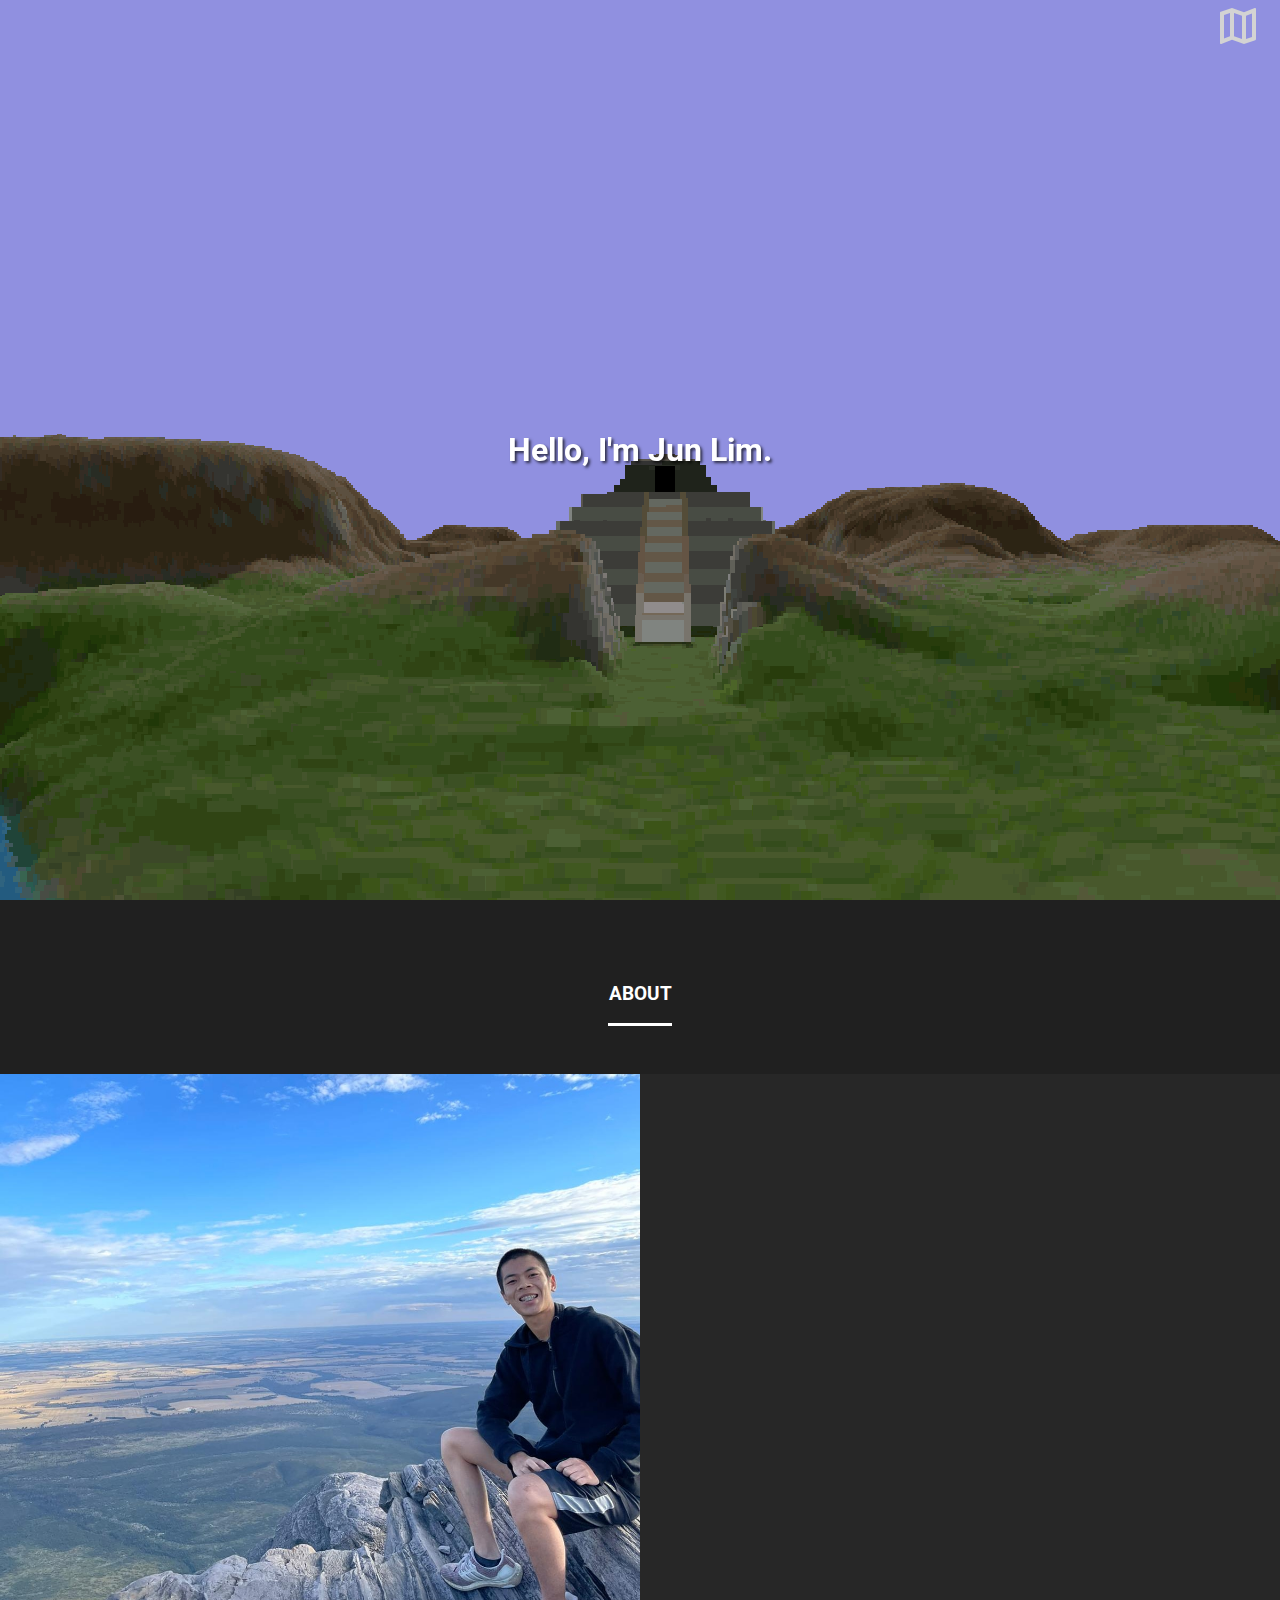
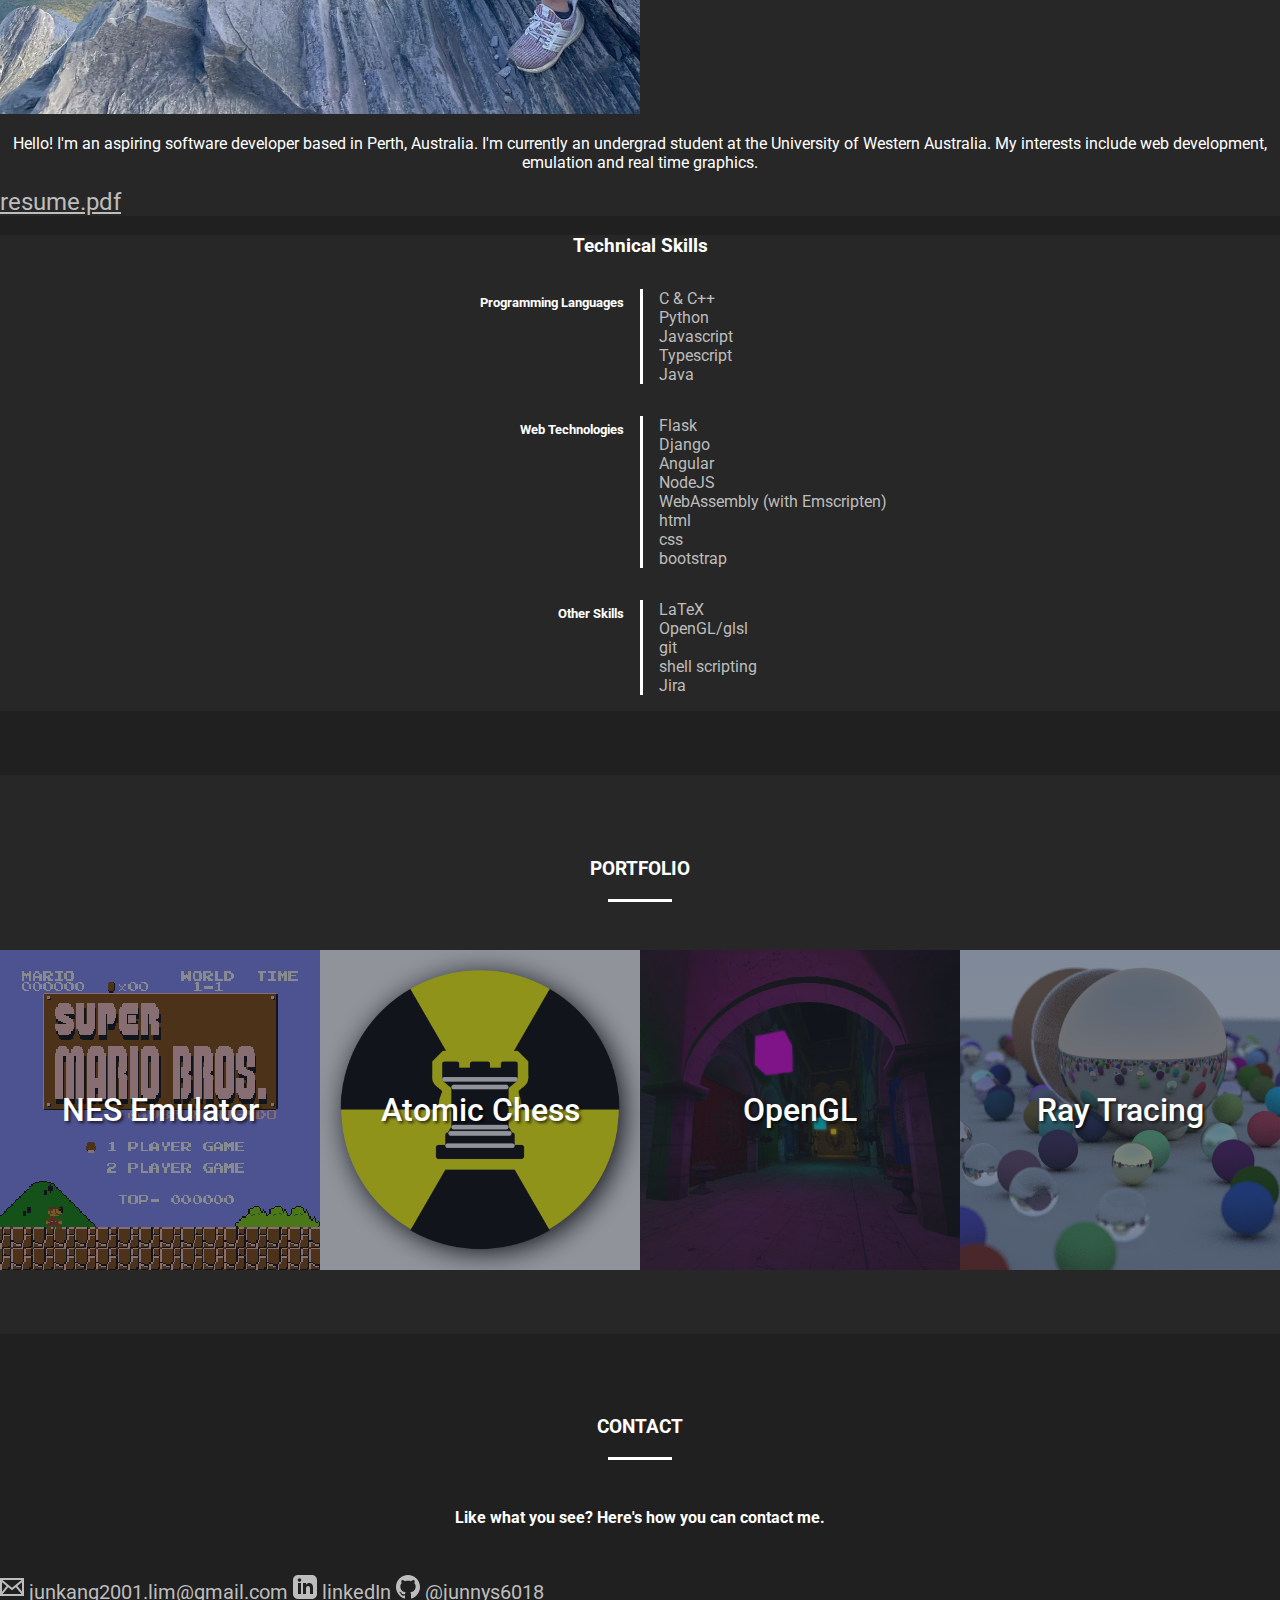
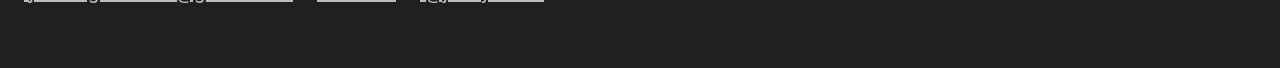
<file: index.html>
<!DOCTYPE html>
<html lang='en'>

<head>
    <meta charset='UTF-8'>
    <meta name='viewport' content='width=device-width, initial-scale=1.0'>
    <title>Jun Lim | Software Developer</title>

    <script src='voxel_space.js'></script>
    <script src='index.js'></script>

    <!-- nice font -->
    <link rel="preconnect" href="https://fonts.googleapis.com">
    <link rel="preconnect" href="https://fonts.gstatic.com" crossorigin>
    <link href="https://fonts.googleapis.com/css2?family=Roboto:wght@300&display=swap" rel="stylesheet">

    <!-- bootstrap -->
    <link href="https://cdn.jsdelivr.net/npm/bootstrap@5.1.0/dist/css/bootstrap.min.css" rel="stylesheet"
        integrity="sha384-KyZXEAg3QhqLMpG8r+8fhAXLRk2vvoC2f3B09zVXn8CA5QIVfZOJ3BCsw2P0p/We" crossorigin="anonymous">
    <script src="https://cdn.jsdelivr.net/npm/bootstrap@5.1.0/dist/js/bootstrap.bundle.min.js"
        integrity="sha384-U1DAWAznBHeqEIlVSCgzq+c9gqGAJn5c/t99JyeKa9xxaYpSvHU5awsuZVVFIhvj"
        crossorigin="anonymous"></script>

    <!-- custom style -->
    <link href='style.css' rel='stylesheet'>
</head>

<body>
    <div class='canvas-wrap'>
        <canvas id='voxel-canvas'></canvas>
        <div class='canvas-overlay'>
            <h1 class='display-2'>Hello, I'm Jun Lim.</h1>
        </div>
    </div>
    <div tabindex=1 class='map-dropdown'>
        <svg xmlns='http://www.w3.org/2000/svg' height='24px' viewBox='0 0 24 24' width='24px' fill='#000000'>
            <path d='M0 0h24v24H0V0z' fill='none' />
            <path
                d='M20.5 3l-.16.03L15 5.1 9 3 3.36 4.9c-.21.07-.36.25-.36.48V20.5c0 .28.22.5.5.5l.16-.03L9 18.9l6 2.1 5.64-1.9c.21-.07.36-.25.36-.48V3.5c0-.28-.22-.5-.5-.5zM10 5.47l4 1.4v11.66l-4-1.4V5.47zm-5 .99l3-1.01v11.7l-3 1.16V6.46zm14 11.08l-3 1.01V6.86l3-1.16v11.84z' />
        </svg>
        <div id='map-dropdown-content'>
            <div>
                <div class='map-overlay'><img src='maps/Aztec-Color.png' alt='aztec'></div>
                <div class='map-text'>Aztec</div>
            </div>
            <div>
                <div class='map-overlay'><img src='maps/Canyon-Color.png' alt='canyon'></div>
                <div class='map-text'>Canyon</div>
            </div>
            <div>
                <div class='map-overlay'><img src='maps/Plains-Color.png' alt='plains'></div>
                <div class='map-text'>Plains</div>
            </div>
            <div>
                <div class='map-overlay'><img src='maps/Tundra-Color.png' alt='tundra'></div>
                <div class='map-text'>Tundra</div>
            </div>
        </div>
    </div>

    <span id='fps'></span>

    <section id='about' class='primary-grey'>
        <div class='container d-flex flex-column'>
            <h3 class='section-header'>ABOUT</h3>
            <div class='underline'></div>
            <div class='row gx-md-5 gy-3'>
                <div class='col-md-6'>
                    <div class='p-4 w-100 h-100 d-flex flex-column secondary-grey'>
                        <img id='headshot' src='assets/headshot.jpg' alt='headshot' class='mx-auto mb-5'>
                        <p style='text-align:center;flex-grow: 1'>Hello! I'm an aspiring software developer based in
                            Perth,
                            Australia. I'm currently an undergrad
                            student
                            at the University of Western Australia. My interests include web development, emulation and
                            real time graphics.
                        </p>
                        <a class='resume-download' href="/assets/Jun Lim.pdf" download>resume.pdf</a>
                    </div>
                </div>
                <div class='col-md-6'>
                    <div class='p-4 w-100 h-100 secondary-grey'>
                        <h3 style='text-align:center; margin-bottom: 1rem'>Technical Skills</h3>
                        <div class='skills-panel'>
                            <h5>Programming Languages</h5>
                            <ul>
                                <li>C & C++</li>
                                <li>Python</li>
                                <li>Javascript</li>
                                <li>Typescript</li>
                                <li>Java</li>
                            </ul>

                            <h5>Web Technologies</h5>
                            <ul>
                                <li>Flask</li>
                                <li>Django</li>
                                <li>Angular</li>
                                <li>NodeJS</li>
                                <li>WebAssembly (with Emscripten)</li>
                                <li>html</li>
                                <li>css</li>
                                <li>bootstrap</li>
                            </ul>

                            <h5>Other Skills</h5>
                            <ul>
                                <li>LaTeX</li>
                                <li>OpenGL/glsl</li>
                                <li>git</li>
                                <li>shell scripting</li>
                                <li>Jira</li>
                            </ul>
                        </div>
                    </div>
                </div>
            </div>
        </div>
    </section>

    <section id='portfolio' class='secondary-grey'>
        <div class='container d-flex flex-column'>
            <h3 class='section-header'>PORTFOLIO</h3>
            <div class='underline'></div>

            <div class='projects'>
                <a class='project-item' href='/nes'>
                    <img src='assets/nes.png' alt='nes' style='image-rendering: pixelated;'>
                    <div class='project-text'><span>NES Emulator</span></div>
                </a>
                <a class='project-item' href='http://ec2-13-239-60-176.ap-southeast-2.compute.amazonaws.com:5000/'>
                    <img src='assets/atomicchess.png' alt='atomic chess' style='background-color:white'>
                    <div class='project-text'><span>Atomic Chess</span></div>
                </a>
                <a class='project-item' href='https://github.com/junnys6018/opengl-demos'>
                    <img src='assets/opengl.png' alt='opengl'>
                    <div class='project-text'><span>OpenGL</span></div>
                </a>
                <a class='project-item' href='https://github.com/junnys6018/Ray-Tracing'>
                    <img src='assets/raytracing.png' alt='raytracing'>
                    <div class='project-text'><span>Ray Tracing</span></div>
                </a>
            </div>

        </div>
    </section>

    <section id='contact' class='primary-grey'>
        <div class='container d-flex flex-column'>
            <h3 class='section-header'>CONTACT</h3>
            <div class='underline'></div>
            <h4 style='text-align:center'>Like what you see? Here's how you can contact me.</h4>

            <div class='contacts d-flex align-items-center justify-content-around flex-column flex-md-row'>
                <a class='contact-item' href='mailto:junkang2001.lim@gmail.com'>
                    <svg xmlns="http://www.w3.org/2000/svg" width="24" height="24" viewBox="0 0 24 24">
                        <path
                            d="M0 3v18h24v-18h-24zm6.623 7.929l-4.623 5.712v-9.458l4.623 3.746zm-4.141-5.929h19.035l-9.517 7.713-9.518-7.713zm5.694 7.188l3.824 3.099 3.83-3.104 5.612 6.817h-18.779l5.513-6.812zm9.208-1.264l4.616-3.741v9.348l-4.616-5.607z" />
                    </svg>
                    <span class='contact-name'>junkang2001.lim@gmail.com</span>
                </a>
                <a class='contact-item' href='https://www.linkedin.com/in/jun-lim-131810180/'>
                    <svg xmlns="http://www.w3.org/2000/svg" width="24" height="24" viewBox="0 0 24 24">
                        <path
                            d="M19 0h-14c-2.761 0-5 2.239-5 5v14c0 2.761 2.239 5 5 5h14c2.762 0 5-2.239 5-5v-14c0-2.761-2.238-5-5-5zm-11 19h-3v-11h3v11zm-1.5-12.268c-.966 0-1.75-.79-1.75-1.764s.784-1.764 1.75-1.764 1.75.79 1.75 1.764-.783 1.764-1.75 1.764zm13.5 12.268h-3v-5.604c0-3.368-4-3.113-4 0v5.604h-3v-11h3v1.765c1.396-2.586 7-2.777 7 2.476v6.759z" />
                    </svg>
                    <span class='contact-name'>linkedIn</span>
                </a>
                <a class='contact-item' href='https://github.com/junnys6018'>
                    <svg xmlns="http://www.w3.org/2000/svg" width="24" height="24" viewBox="0 0 24 24">
                        <path
                            d="M12 0c-6.626 0-12 5.373-12 12 0 5.302 3.438 9.8 8.207 11.387.599.111.793-.261.793-.577v-2.234c-3.338.726-4.033-1.416-4.033-1.416-.546-1.387-1.333-1.756-1.333-1.756-1.089-.745.083-.729.083-.729 1.205.084 1.839 1.237 1.839 1.237 1.07 1.834 2.807 1.304 3.492.997.107-.775.418-1.305.762-1.604-2.665-.305-5.467-1.334-5.467-5.931 0-1.311.469-2.381 1.236-3.221-.124-.303-.535-1.524.117-3.176 0 0 1.008-.322 3.301 1.23.957-.266 1.983-.399 3.003-.404 1.02.005 2.047.138 3.006.404 2.291-1.552 3.297-1.23 3.297-1.23.653 1.653.242 2.874.118 3.176.77.84 1.235 1.911 1.235 3.221 0 4.609-2.807 5.624-5.479 5.921.43.372.823 1.102.823 2.222v3.293c0 .319.192.694.801.576 4.765-1.589 8.199-6.086 8.199-11.386 0-6.627-5.373-12-12-12z" />
                    </svg>
                    <span class='contact-name'>@junnys6018</span>
                </a>
            </div>
        </div>
    </section>

    <script>
        document.getElementById('map-dropdown-content').addEventListener('click', e => {
            if (e.target.tagName.toLowerCase() === 'img') {
                voxelContext.loadMap(maps[e.target.alt]);
            }
        });
    </script>

</body>

</html>
</file>
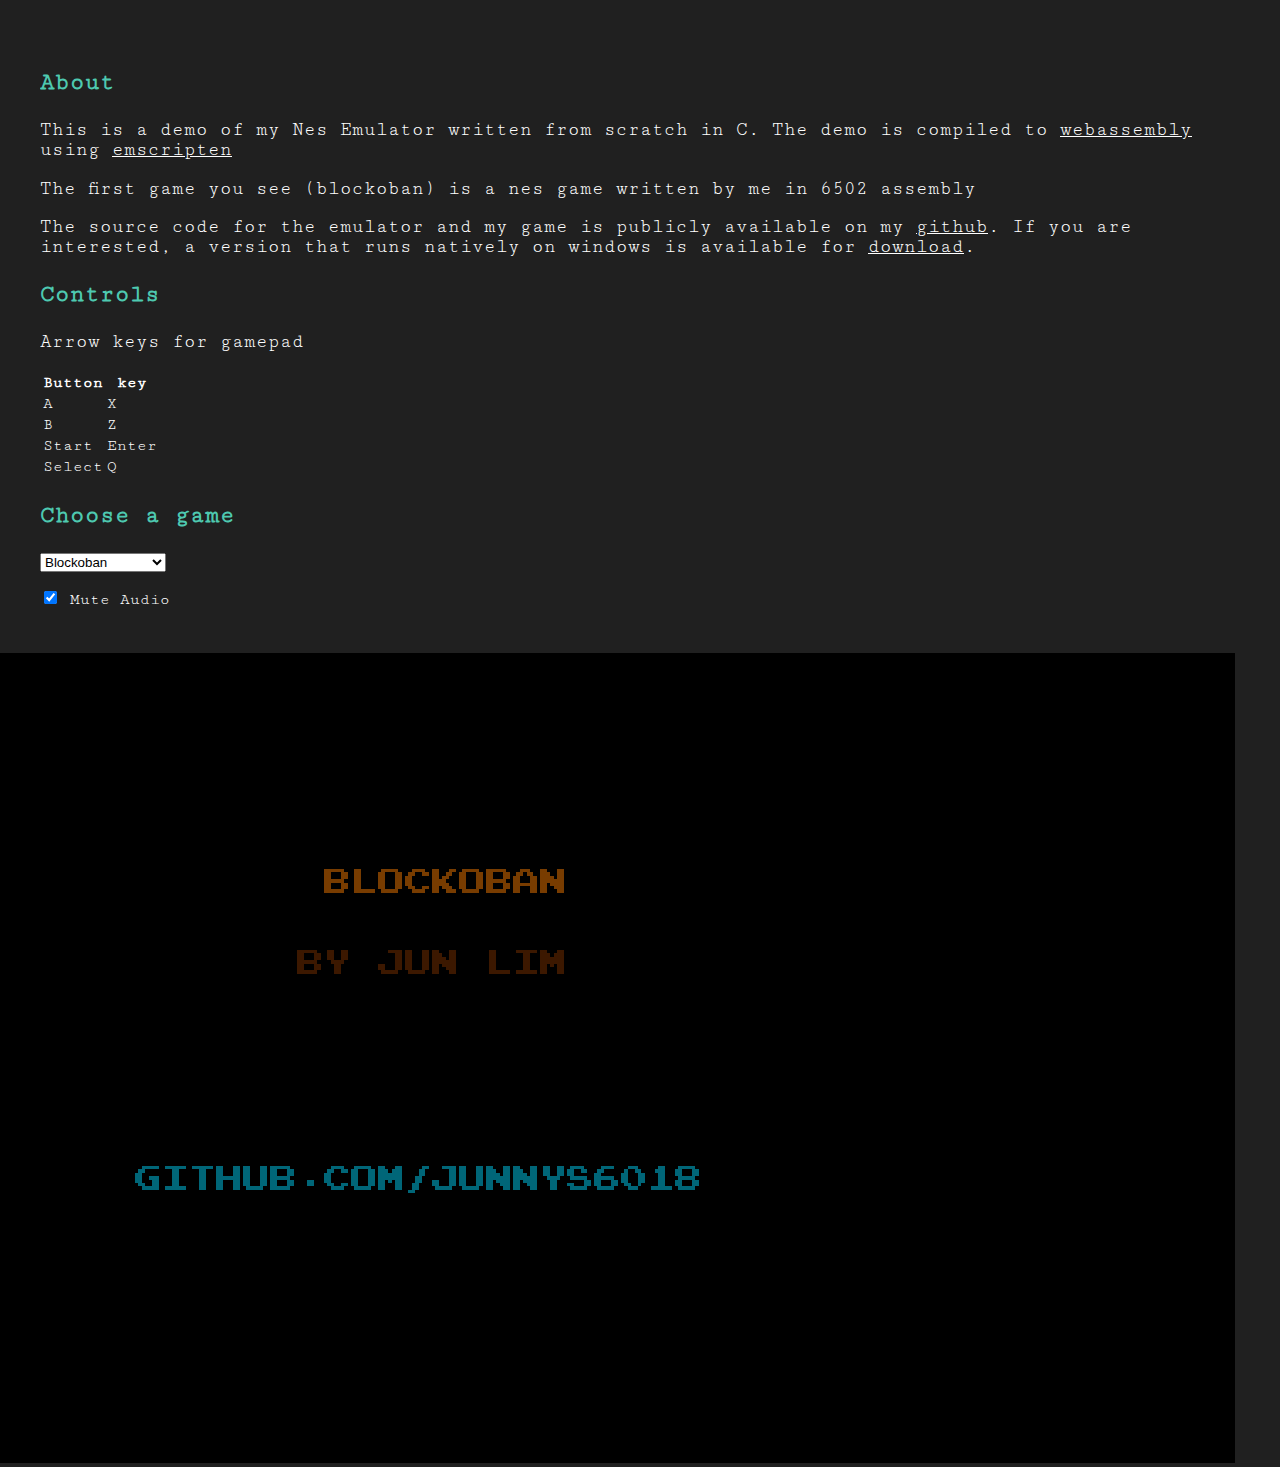
<file: nes/index.html>
<!DOCTYPE html>
<html>

<head>
	<meta name="viewport" content="width=device-width, initial-scale=1">

	<!-- Latest compiled and minified CSS -->
	<link href="https://cdn.jsdelivr.net/npm/bootstrap@5.0.0-beta3/dist/css/bootstrap.min.css" rel="stylesheet"
		integrity="sha384-eOJMYsd53ii+scO/bJGFsiCZc+5NDVN2yr8+0RDqr0Ql0h+rP48ckxlpbzKgwra6" crossorigin="anonymous">

	<!-- Emulator -->
	<script src="emu.js"></script>
	<script src="nes.js" defer></script>

	<!-- Nice font -->
	<link rel="preconnect" href="https://fonts.gstatic.com">
	<link href="https://fonts.googleapis.com/css2?family=Cutive+Mono&display=swap" rel="stylesheet">
	<style>
		:root {
			--highlight-color: rgb(78, 201, 176)
		}

		body {
			margin: 0px;
			color: white;
			background-color: #202020;
			font-family: 'Consolas', 'Cutive Mono', monospace;
		}

		a {
			color: white;
		}
		
		a:hover {
			color: var(--highlight-color);
			text-decoration: underline;
		}

		h3 {
			color: var(--highlight-color);
			font-size: 18pt;
		}

		p {
			font-size: 14pt;
		}

		#nes {
			height: 100%;
			image-rendering: -moz-crisp-edges;
			image-rendering: -webkit-crisp-edges;
			image-rendering: pixelated;
			image-rendering: crisp-edges;
		}

		.canvas-wrap {
			position: relative;
			margin: 0 5vw 5vw 5vw;
			width: 90vw;
			height: calc(90vw * 240 / 256);
		}

		#overlay {
			position: absolute;
			top: 0px;
			left: 0px;
			width: 100%;
			height: 100%;
			z-index: -1;
			background-color: black;
		}

		#info-panel {
			margin: 2rem;
		}

		@media (min-width: 768px) {
			#info-panel {
				margin: 5vh 40px 5vh 40px;
				max-height: 90vh;
				min-width: 600px;
				overflow-y: auto;
			}

			.canvas-wrap {
				position: relative;
				margin: auto 0;
				margin-right: 5vh;
				height: 90vh;
				width: auto;
			}

			.my-container {
				height: 100vh;
				min-width: fit-content;
			}

			body {
				overflow-y: hidden;
			}
		}

		::-webkit-scrollbar {
			width: 20px;
			height: 20px;
		}

		::-webkit-scrollbar-track {
			background-color: transparent;
		}

		::-webkit-scrollbar-thumb {
			background-color: white;
			border-radius: 20px;
			border: 6px solid transparent;
			background-clip: content-box;
		}

		::-webkit-scrollbar-thumb:hover {
			background-color: white;
		}

		::-webkit-scrollbar-corner {
			display: none;
		}
	</style>
</head>

<body>
	<div class="my-container d-md-flex justify-content-md-evenly">
		<div id="info-panel">
			<h3>About</h3>
			<p>
				This is a demo of my Nes Emulator written from scratch in C. The demo is compiled to <a
					href="https://webassembly.org/" target="_blank" rel="noopener noreferrer">webassembly</a> using <a
					href="https://emscripten.org/" target="_blank" rel="noopener noreferrer">emscripten</a>
			</p>
			<p>
				The first game you see (blockoban) is a nes game written by me in 6502 assembly
			</p>
			<p>
				The source code for the emulator and my game is publicly available on my <a
					href="https://github.com/junnys6018/NES-Emulator" target="_blank"
					rel="noopener noreferrer">github</a>. If you are
				interested, a version that runs natively on windows is available for <a
					href="https://github.com/junnys6018/NES-Emulator/releases" target="_blank"
					rel="noopener noreferrer">download</a>.
			</p>
			<h3>Controls</h3>
			<p>
				Arrow keys for gamepad
			</p>
			<table class="table table-dark table-striped table-borderless table-sm">
				<thead>
					<tr>
						<th>Button</th>
						<th>key</th>
					</tr>
				</thead>
				<tbody>
					<tr>
						<td>A</td>
						<td>X</td>
					</tr>
					<tr>
						<td>B</td>
						<td>Z</td>

					</tr>
					<tr>
						<td>Start</td>
						<td>Enter</td>

					</tr>
					<tr>
						<td>Select</td>
						<td>Q</td>
					</tr>
				</tbody>
			</table>
			<h3>Choose a game</h3>
			<select name="rom" id="rom-select" class="form-select" style="width: fit-content;">
				<option value="package/blockoban.nes">Blockoban</option>
				<option value="package/Yoshi.nes">Yoshi</option>
				<option value="package/Dr.Mario.nes">Dr. Mario</option>
				<option value="package/LegendofZelda.nes">Legend of Zelda</option>
				<option value="package/Tetris.nes">Tetris</option>
				<option value="package/SuperMarioBros.nes">Super Mario Bros</option>
				<option value="package/alter_ego.nes">Alter Ego</option>
			</select>
			<div class="form-check" style="margin-top: 1em;">
				<input class="form-check-input" type="checkbox" id="audio" checked>
				<label class="form-check-label" for="audio">Mute Audio</label>
			</div>
		</div>
		<div class="canvas-wrap">
			<canvas id="nes" width="256" height="240"></canvas>
			<div id="overlay"></div>
		</div>
	</div>
</body>

</html>
</file>
<file: style.css>
:root {
    font-family: "Roboto", sans-serif;
    font-size: 16px;
    --secondary-text: rgb(189, 189, 189);
    --map-offset: 0.5rem;
    background-color: #202020;
}

body {
    margin: 0;
    padding: 0;
    overflow: overlay;
    color: white;
    background-color: #202020;
}

#voxel-canvas {
    width: 100vw;
    height: 100vh;
    display: block;
    image-rendering: pixelated;
}

body::-webkit-scrollbar {
    width: 10px;
}

body::-webkit-scrollbar-track {
    background-color: transparent;
}

body::-webkit-scrollbar-thumb {
    background-color: rgba(255, 255, 255, 0.6);
    border-radius: 5px;
}

#headshot {
    width: 50%;
}

@media screen and (max-width: 768px) {
    #headshot {
        width: 70%;
    }
    :root {
        --map-offset: 0px;
    }
}

#fps {
    display: none;
    position: absolute;
    top: 0;
    left: 0;
    user-select: none;
}

.canvas-wrap {
    position: relative;
}

.canvas-overlay {
    display: flex;
    flex-direction: column;
    align-items: center;
    justify-content: center;

    position: absolute;
    top: 0px;
    left: 0px;
    width: 100%;
    height: 100%;
}

.canvas-overlay h1 {
    user-select: none;
    text-align: center;
    text-shadow: 2px 2px 3px #000000af;
    margin: 0 2rem;
}

.map-dropdown {
    position: absolute;
    top: 0.1rem;
    right: calc(10px + var(--map-offset));
    width: 3rem;
    height: 3rem;
}

.map-dropdown svg {
    width: 100%;
    height: 100%;
    fill: lightgray;
}

.map-dropdown svg:hover {
    fill: rgb(253, 253, 253);
    cursor: pointer;
}

#map-dropdown-content {
    display: grid;
    grid-template-columns: 1fr 1fr;
    column-gap: 0.6rem;
    row-gap: 0.3rem;

    padding: 0.5rem;
    width: fit-content;

    position: relative;
    transform: translateX(-70%);

    background-color: #202020;
    box-shadow: rgba(20, 20, 20, 0.4) 0 0 1rem;
    border-radius: 0.3rem;
    user-select: none;

    opacity: 0;
    pointer-events: none;
    transition: opacity 0.15s ease-out;
}

.map-dropdown:focus-within #map-dropdown-content {
    pointer-events: auto;
    opacity: 1;
}

#map-dropdown-content img {
    width: 4rem;
    height: 4rem;
    display: block;
}

#map-dropdown-content img:hover {
    mix-blend-mode: overlay;
    cursor: pointer;
}

#map-dropdown-content .map-overlay {
    width: min-content;
    margin: 0 auto;
    background-color: #ffffffbb;
}

#map-dropdown-content .map-text {
    text-align: center;
}

.resume-download {
    color: var(--secondary-text);
    text-decoration: underline;
    text-align: center;
    font-size: 24px;
    margin: 0 auto;
    width: fit-content;
}

.resume-download:hover {
    color: white;
    text-decoration: underline;
    text-align: center;
    font-size: 24px;
}

.primary-grey {
    background-color: #202020;
}

.secondary-grey {
    background-color: #272727;
}

section {
    padding: 4rem 0;
}

.section-header {
    text-align: center;
}

.underline {
    width: 4rem;
    border-bottom: 3px solid white;
    margin: 0 auto 3rem auto;
}

.skills-panel {
    display: grid;
    grid-template-columns: 1fr 1fr;
}

.skills-panel ul {
    color: var(--secondary-text);
    list-style: none;
    padding: 0 0 0 1rem;
    border-left: 3px solid white;
}

.skills-panel h5 {
    text-align: end;
    margin-right: 1rem;
}

.projects {
    display: grid;
    justify-content: center;
    grid-template-columns: repeat(auto-fit, 20rem);
}

.project-item {
    display: block;
    position: relative;
    color: white;
    width: 100%;
    height: 20rem;
}

.project-item img {
    width: 100%;
    height: 100%;
}

.project-item:hover {
    color: white;
}

.project-item::before {
    content: "";
    position: absolute;
    top: 0;
    left: 0;
    width: 100%;
    height: 100%;
    background-color: rgba(34, 39, 51, 0.5);
    transition: background-color 0.5s ease;
}

.project-item:hover::before {
    background-color: transparent;
}

.project-text {
    position: absolute;
    top: 0;
    left: 0;
    width: 100%;
    height: 100%;
    display: flex;
    opacity: 1;
    transition: opacity 0.5s ease;
}

.project-text > * {
    font-size: 32px;
    font-weight: 500;
    text-shadow: 2px 2px 3px #000000af;
    margin: auto;
}

.project-text:hover {
    opacity: 0;
}

.contacts {
    margin-top: 3rem;
    font-size: 20px;
}

.contact-name {
    text-decoration: underline;
}

.contact-item {
    width: max-content;
    text-align: center;
    color: var(--secondary-text);
    fill: var(--secondary-text);
}

.contact-item:hover {
    color: white;
    fill: white;
}
</file>
